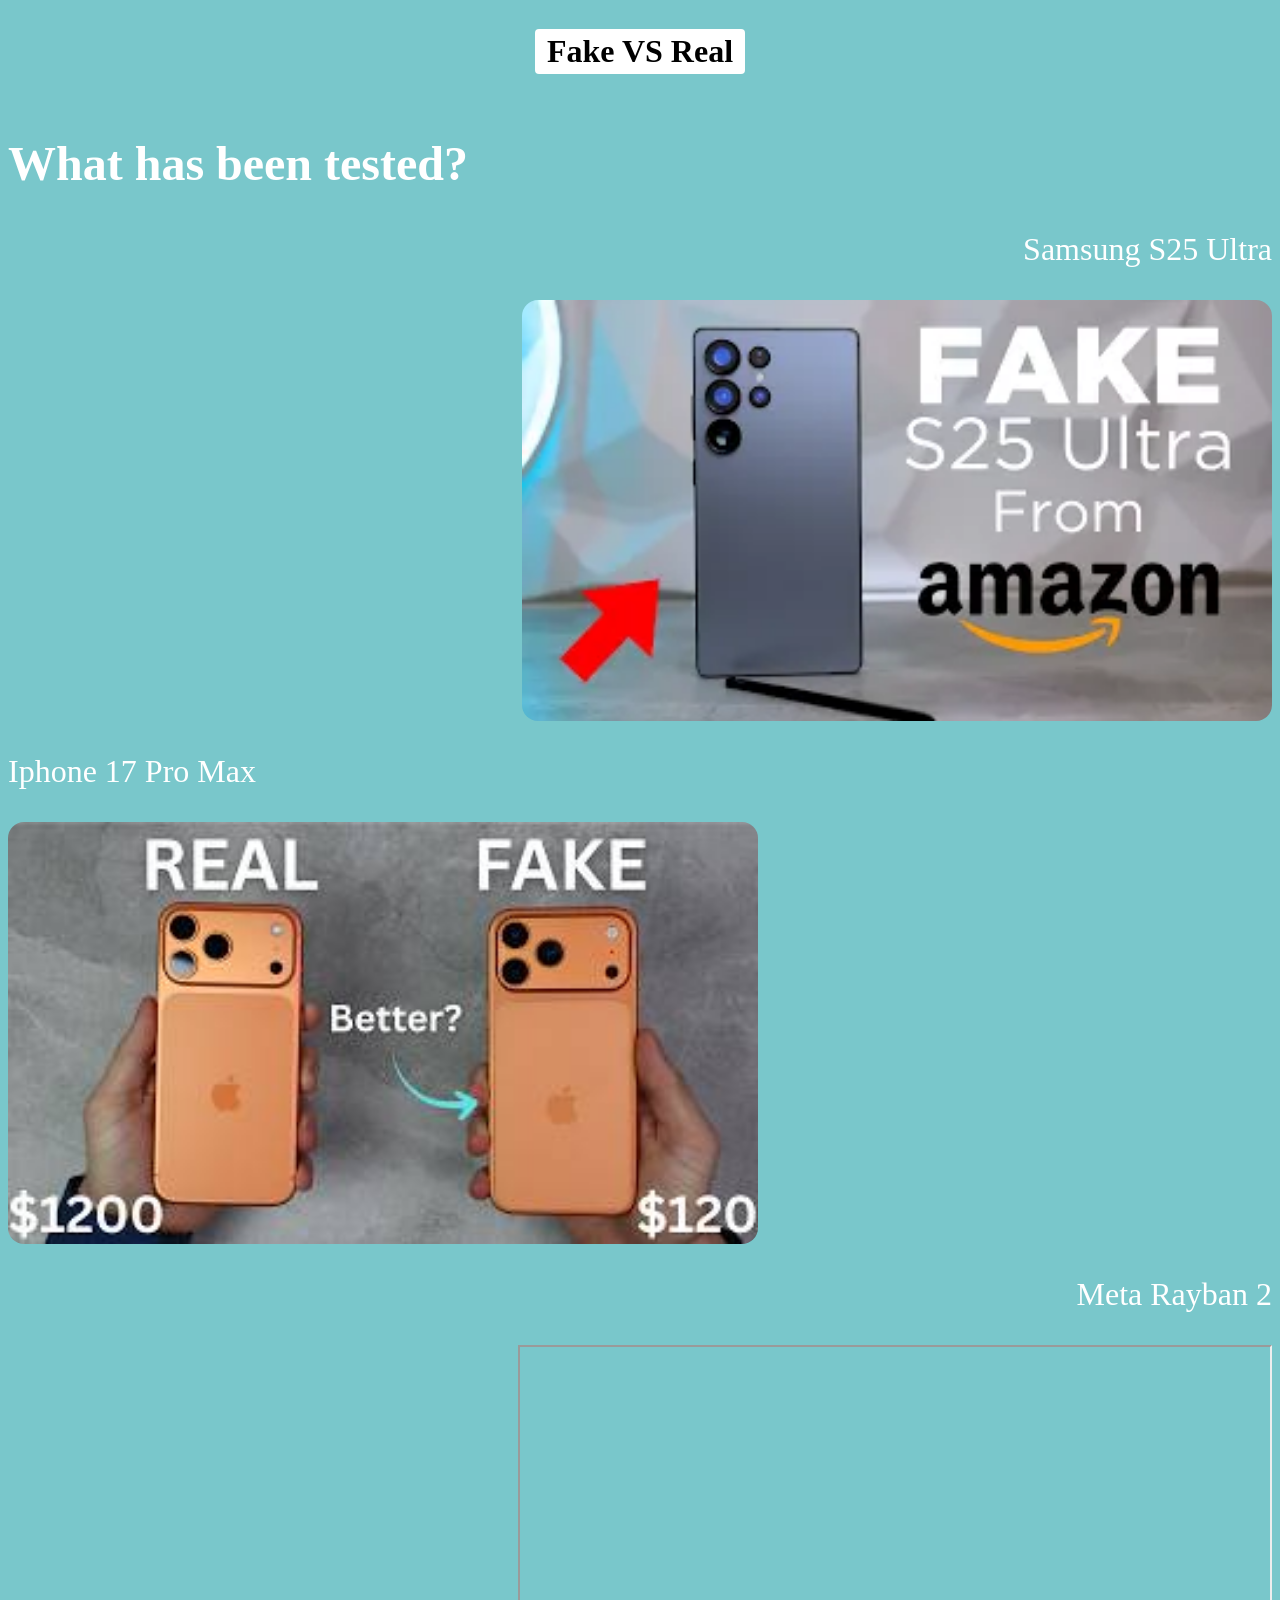
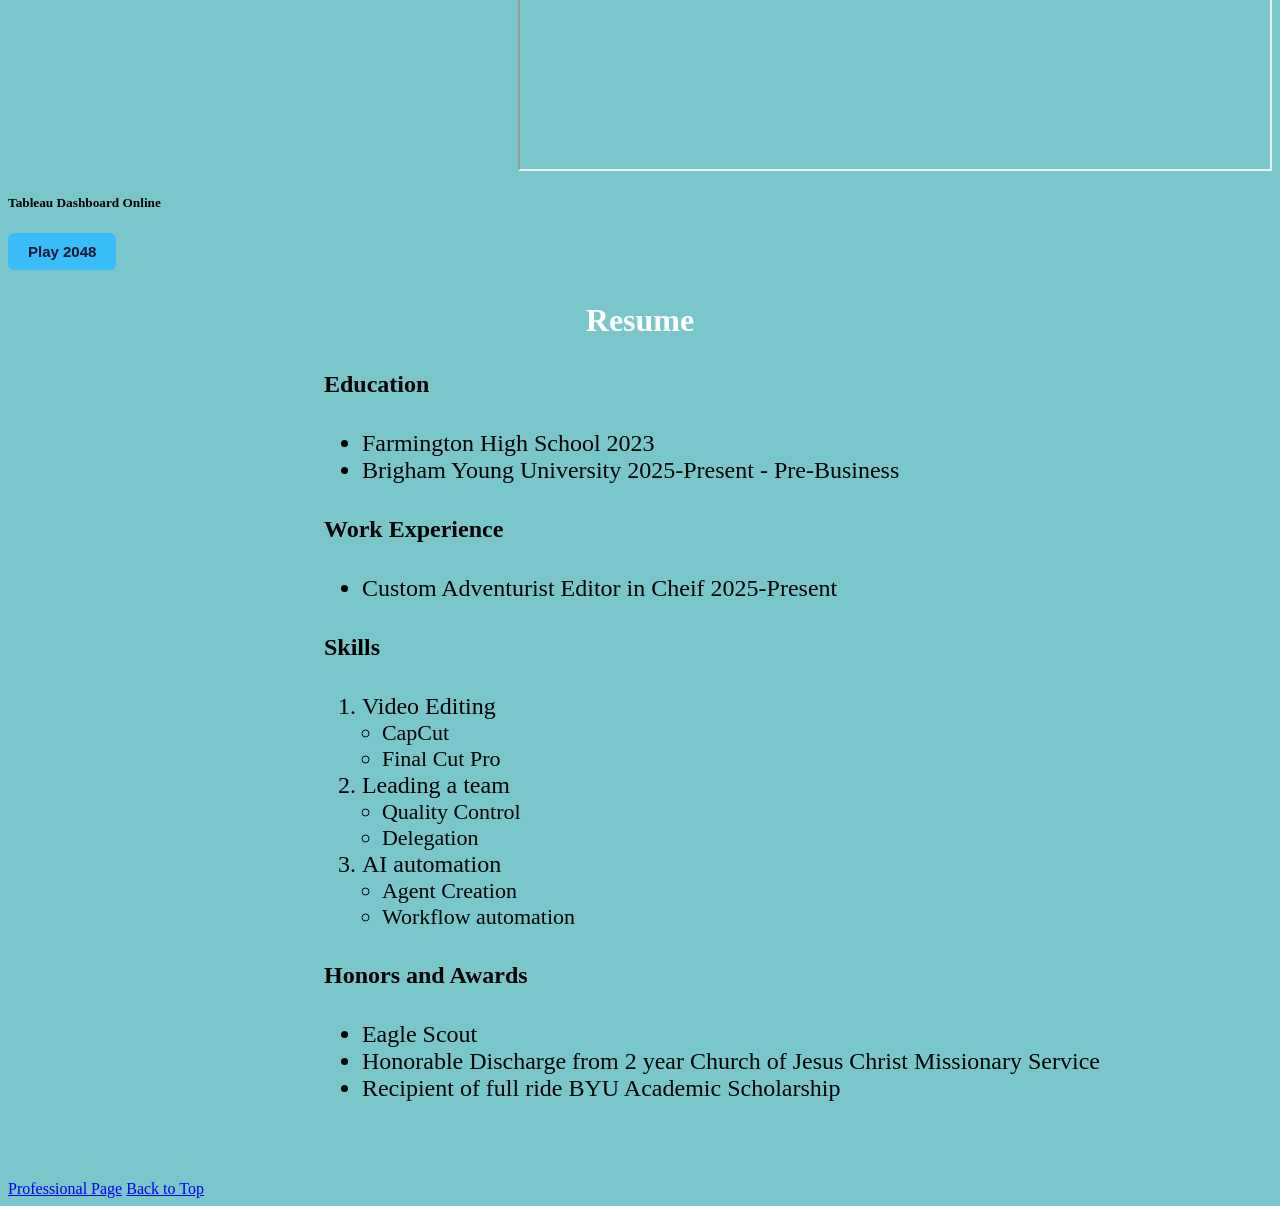
<file: Scratch.html>
<html>

<head>
    <title>Scratch Page</title>
    <link rel="stylesheet" href="../css/Scratch.css">
</head>

<body>
    <div class="centered">
        <h1 id="top">Fake VS Real</h1>
    </div>
    <h2>What has been tested?</h2>
    <div class="item align-right">
        <p>Samsung S25 Ultra</p>
        <img src="../assets/img/MyImages/S25 Ultra.webp" alt="Samsung S25 Ultra" width="750" class="rounded">
    </div>

    <div class="item align-left">
        <p>Iphone 17 Pro Max</p>
        <img src="../assets/img/MyImages/Iphone 17 Pro Max Thumbnail.jpg" alt="Iphone 17 Pro Max" width="750"
            class="rounded">
    </div>

    <div class="item align-right">
        <p>Meta Rayban 2</p>
        <iframe width="750" height="422" src="https://www.youtube.com/embed/rvVfkkMBu3c"
            title="YouTube video player"></iframe>
    </div>



    <h5>Tableau Dashboard Online</h5>
    <p style="margin: 12px 0;">
        <a href="Webapp.html" style="
            display: inline-block;
            padding: 10px 20px;
            background: #38bdf8;
            color: #0f172a;
            font-family: sans-serif;
            font-weight: bold;
            font-size: 15px;
            border-radius: 6px;
            text-decoration: none;
        ">Play 2048</a>
    </p>

    <div class='tableauPlaceholder' id='viz1775938142286' style='position: relative'><noscript><a href='#'><img
                    alt='Sheet 2 '
                    src='https:&#47;&#47;public.tableau.com&#47;static&#47;images&#47;Ta&#47;Table1Tableau&#47;Sheet2&#47;1_rss.png'
                    style='border: none' /></a></noscript><object class='tableauViz' style='display:none;'>
            <param name='host_url' value='https%3A%2F%2Fpublic.tableau.com%2F' />
            <param name='embed_code_version' value='3' />
            <param name='site_root' value='' />
            <param name='name' value='Table1Tableau&#47;Sheet2' />
            <param name='tabs' value='no' />
            <param name='toolbar' value='yes' />
            <param name='static_image'
                value='https:&#47;&#47;public.tableau.com&#47;static&#47;images&#47;Ta&#47;Table1Tableau&#47;Sheet2&#47;1.png' />
            <param name='animate_transition' value='yes' />
            <param name='display_static_image' value='yes' />
            <param name='display_spinner' value='yes' />
            <param name='display_overlay' value='yes' />
            <param name='display_count' value='yes' />
            <param name='language' value='en-US' />
            <param name='filter' value='publish=yes' />
        </object></div>
    <script type='text/javascript'>                    var
            divElement = document.getElementById('viz1775938142286'); var
                vizElement = divElement.getElementsByTagName('object')[0];
        vizElement.style.width = '100%'; vizElement.style.height = (divElement.offsetWidth * 0.75) + 'px';
        var scriptElement = document.createElement('script');


        scriptElement.src = 'https://public.tableau.com/javascripts/api/viz_v1.js';
        vizElement.parentNode.insertBefore(scriptElement, vizElement);
    </script>



    <h3>Resume</h3>
    <h4>
        Education
    </h4>
    <ul>
        <li>
            Farmington High School 2023
        </li>
        <li>
            Brigham Young University 2025-Present - Pre-Business
        </li>
    </ul>
    <h4>Work Experience</h4>
    <ul>
        <li>
            Custom Adventurist Editor in Cheif 2025-Present
        </li>
    </ul>
    <h4>Skills</h4>
    <ol>
        <li>
            Video Editing
            <ul>
                <li>CapCut</li>
                <li>Final Cut Pro</li>
            </ul>
        </li>
        <li>
            Leading a team
            <ul>
                <li>Quality Control</li>
                <li>Delegation</li>
            </ul>
        </li>
        <li>
            AI automation
            <ul>
                <li>Agent Creation</li>
                <li>Workflow automation</li>
            </ul>
        </li>
    </ol>

    <h4>Honors and Awards</h4>
    <ul>
        <li>
            Eagle Scout
        </li>
        <li>
            Honorable Discharge from 2 year Church of Jesus Christ Missionary Service
        </li>
        <li>
            Recipient of full ride BYU Academic Scholarship
        </li>

    </ul>
    <br><br><br>
    <a href="../index.html">Professional Page</a>
    <a href="#top">Back to Top</a>
</body>

</html>
</file>
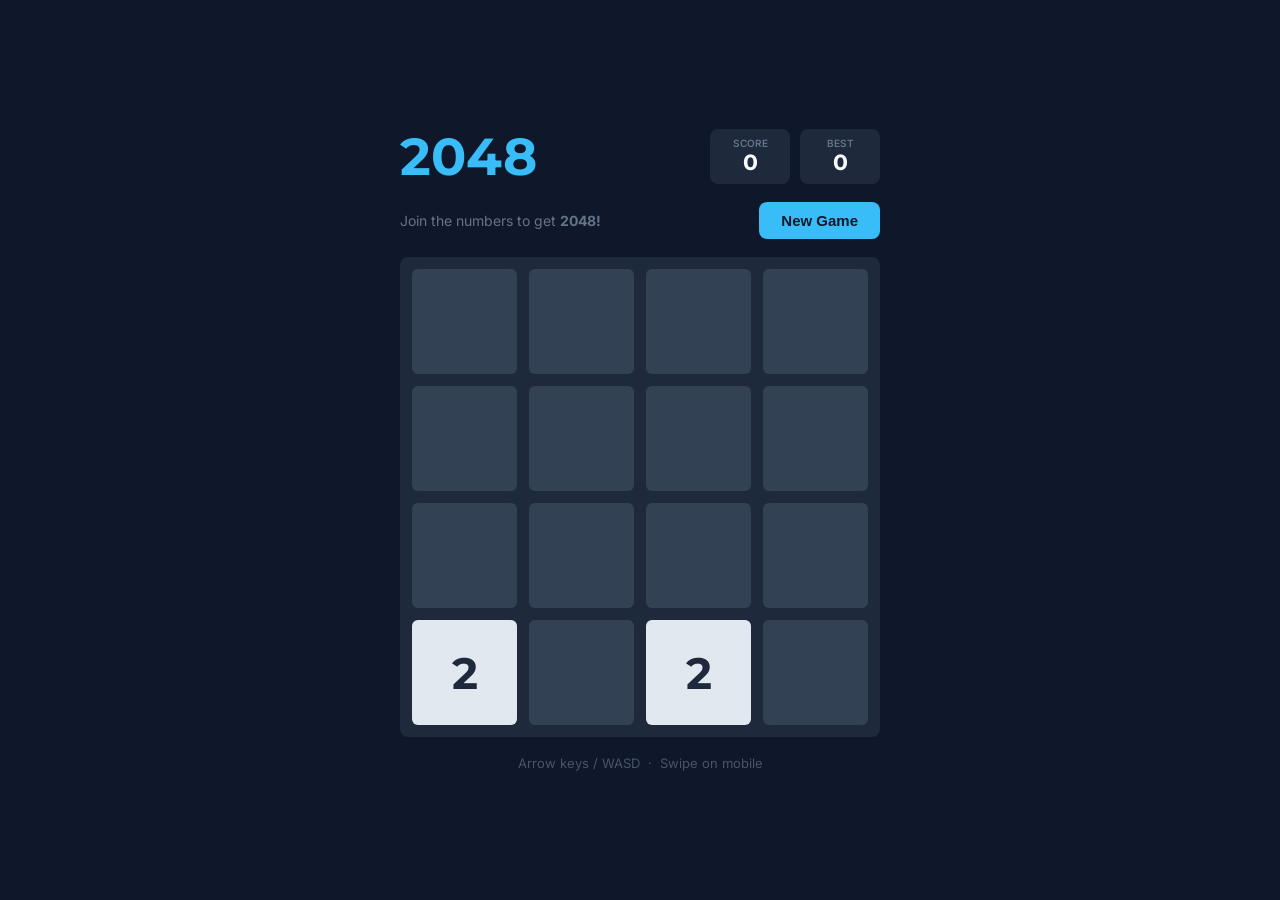
<file: Webapp.html>
<!DOCTYPE html>
<html lang="en">
<head>
    <meta charset="UTF-8">
    <meta name="viewport" content="width=device-width, initial-scale=1.0, maximum-scale=1.0, user-scalable=no">
    <title>2048 Premium | Portfolio App</title>
    <link href="https://fonts.googleapis.com/css2?family=Montserrat:wght@700&family=Inter:wght@400;600&display=swap" rel="stylesheet">
    <style>
        :root {
            --bg: #0f172a;
            --board-bg: #1e293b;
            --cell-bg: #334155;
            --accent: #38bdf8;
            --gap: 12px;
            --radius: 8px;
            --dur: 120ms;
        }

        * { box-sizing: border-box; margin: 0; padding: 0; }

        body {
            font-family: 'Inter', sans-serif;
            background: var(--bg);
            color: #f8fafc;
            min-height: 100vh;
            display: flex;
            flex-direction: column;
            align-items: center;
            justify-content: center;
            overflow: hidden;
            touch-action: none;
        }

        .wrap { display: flex; flex-direction: column; gap: 18px; padding: 20px; }

        header { display: flex; justify-content: space-between; align-items: center; }
        h1 { font-family:'Montserrat',sans-serif; font-size:52px; color:var(--accent); line-height:1; }
        .scores { display:flex; gap:10px; }
        .score-box { background:var(--board-bg); border-radius:var(--radius); padding:8px 16px; text-align:center; min-width:80px; }
        .score-label { font-size:10px; text-transform:uppercase; color:#64748b; font-weight:600; }
        .score-val { font-family:'Montserrat',sans-serif; font-size:22px; font-weight:700; }

        .controls { display:flex; justify-content:space-between; align-items:center; }
        .controls p { color:#64748b; font-size:14px; }

        .btn { background:var(--accent); color:var(--bg); border:none; padding:10px 22px; border-radius:var(--radius); font-weight:700; font-size:15px; cursor:pointer; transition:opacity .1s,transform .1s; }
        .btn:hover { opacity:.85; }
        .btn:active { transform:scale(.95); }
        .btn.alt { background:#475569; color:#f8fafc; }

        /* Board */
        #board {
            position: relative;
            background: var(--board-bg);
            border-radius: var(--radius);
            /* width/height set by JS */
        }

        /* Background cell grid */
        #cells {
            position: absolute;
            inset: var(--gap);
            display: grid;
            grid-template-columns: repeat(4,1fr);
            grid-template-rows: repeat(4,1fr);
            gap: var(--gap);
            pointer-events: none;
        }
        .cell { background:var(--cell-bg); border-radius:6px; }

        /* Tiles */
        .tile {
            position: absolute;
            top: 0; left: 0;
            display: flex;
            align-items: center;
            justify-content: center;
            font-family: 'Montserrat', sans-serif;
            font-weight: 700;
            border-radius: 6px;
            /* transition added/removed via JS to control when animation fires */
            will-change: transform;
            z-index: 10;
        }
        .tile.sliding { transition: transform var(--dur) ease-in-out; }
        .tile.is-new  { animation: tAppear .18s ease-out; }
        .tile.is-merged { animation: tPop .12s ease-out var(--dur) both; z-index:20; }

        @keyframes tAppear {
            from { opacity:0; transform: var(--pos) scale(0); }
            to   { opacity:1; transform: var(--pos) scale(1); }
        }
        @keyframes tPop {
            0%   { transform: var(--pos) scale(1); }
            50%  { transform: var(--pos) scale(1.18); }
            100% { transform: var(--pos) scale(1); }
        }

        /* Tile colours */
        .t2    { background:#e2e8f0; color:#1e293b; }
        .t4    { background:#cbd5e1; color:#1e293b; }
        .t8    { background:#fb923c; color:#fff; }
        .t16   { background:#f97316; color:#fff; }
        .t32   { background:#ef4444; color:#fff; }
        .t64   { background:#dc2626; color:#fff; }
        .t128  { background:#facc15; color:#fff; box-shadow:0 0 12px rgba(250,204,21,.5); }
        .t256  { background:#eab308; color:#fff; box-shadow:0 0 16px rgba(234,179,8,.6); }
        .t512  { background:#ca8a04; color:#fff; box-shadow:0 0 20px rgba(202,138,4,.7); }
        .t1024 { background:#22c55e; color:#fff; }
        .t2048 { background:#10b981; color:#fff; box-shadow:0 0 28px rgba(16,185,129,.8); }
        .tbig  { background:#0ea5e9; color:#fff; }

        /* Overlay */
        #overlay {
            position: absolute; inset:0;
            background: rgba(15,23,42,.88);
            backdrop-filter: blur(6px);
            border-radius: var(--radius);
            z-index: 200;
            display: none;
            flex-direction: column;
            align-items: center;
            justify-content: center;
            text-align: center;
            gap: 14px;
        }
        #overlay.on { display:flex; animation: fadeIn .3s ease; }
        @keyframes fadeIn { from{opacity:0} to{opacity:1} }
        #overlay h2 { font-family:'Montserrat',sans-serif; font-size:40px; }
        #overlay p  { color:#94a3b8; font-size:17px; }
        .ov-btns { display:flex; gap:10px; }

        .hint { font-size:13px; color:#475569; text-align:center; }
    </style>
</head>
<body>
<div class="wrap">
    <header>
        <h1>2048</h1>
        <div class="scores">
            <div class="score-box">
                <div class="score-label">Score</div>
                <div class="score-val" id="score">0</div>
            </div>
            <div class="score-box">
                <div class="score-label">Best</div>
                <div class="score-val" id="best">0</div>
            </div>
        </div>
    </header>

    <div class="controls">
        <p>Join the numbers to get <strong>2048!</strong></p>
        <button class="btn" id="btnNew">New Game</button>
    </div>

    <div id="board">
        <div id="cells">
            <div class="cell"></div><div class="cell"></div><div class="cell"></div><div class="cell"></div>
            <div class="cell"></div><div class="cell"></div><div class="cell"></div><div class="cell"></div>
            <div class="cell"></div><div class="cell"></div><div class="cell"></div><div class="cell"></div>
            <div class="cell"></div><div class="cell"></div><div class="cell"></div><div class="cell"></div>
        </div>
        <div id="overlay">
            <h2 id="ov-h"></h2>
            <p  id="ov-p"></p>
            <div class="ov-btns">
                <button class="btn"     id="ov-new">New Game</button>
                <button class="btn alt" id="ov-keep" style="display:none">Keep Going</button>
            </div>
        </div>
    </div>

    <p class="hint">Arrow keys / WASD &nbsp;·&nbsp; Swipe on mobile</p>
</div>

<script>
const N   = 4;    // grid size
const GAP = 12;   // px between cells
const DUR = 120;  // animation ms

/* ─── DOM refs ─── */
const boardEl = document.getElementById('board');
const overlay = document.getElementById('overlay');
const scoreEl = document.getElementById('score');
const bestEl  = document.getElementById('best');
const ovH     = document.getElementById('ov-h');
const ovP     = document.getElementById('ov-p');
const ovNew   = document.getElementById('ov-new');
const ovKeep  = document.getElementById('ov-keep');

/* ─── Sizing ─── */
let SZ;   // tile px
function resize() {
    const avail = Math.min(window.innerWidth - 40, 480);
    const board = Math.floor(avail);
    SZ = (board - GAP * (N + 1)) / N;
    boardEl.style.width  = board + 'px';
    boardEl.style.height = board + 'px';
    // reposition any live tiles
    boardEl.querySelectorAll('.tile').forEach(el => {
        const r = +el.dataset.r, c = +el.dataset.c;
        applyPos(el, r, c, false);
        el.style.width  = SZ + 'px';
        el.style.height = SZ + 'px';
        el.style.fontSize = fs(+el.dataset.v) + 'px';
    });
}
resize();
window.addEventListener('resize', resize);

/* ─── Helpers ─── */
function px(r, c) {
    return { x: GAP + c * (SZ + GAP), y: GAP + r * (SZ + GAP) };
}
function applyPos(el, r, c, animate) {
    const {x, y} = px(r, c);
    const t = `translate(${x}px,${y}px)`;
    // Update CSS custom property used by @keyframes
    el.style.setProperty('--pos', t);
    if (animate) {
        el.classList.add('sliding');
    } else {
        el.classList.remove('sliding');
    }
    el.style.transform = t;
}
function fs(v) {
    if (v < 100)   return SZ * 0.42;
    if (v < 1000)  return SZ * 0.35;
    if (v < 10000) return SZ * 0.28;
    return SZ * 0.22;
}
function cls(v) {
    return ({2:'t2',4:'t4',8:'t8',16:'t16',32:'t32',64:'t64',
             128:'t128',256:'t256',512:'t512',1024:'t1024',2048:'t2048'})[v] || 'tbig';
}

/* ─── State ─── */
let grid;       // N×N of {v, el, id} or null
let score, best, uid, won, keepGoing, busy;
best = +(localStorage.getItem('2048best') || 0);
bestEl.textContent = best;

/* ─── Tile creation ─── */
function spawnEl(r, c, v, isNew) {
    const el = document.createElement('div');
    el.className = `tile ${cls(v)}`;
    el.textContent = v;
    el.dataset.r = r; el.dataset.c = c; el.dataset.v = v;
    el.style.width  = SZ + 'px';
    el.style.height = SZ + 'px';
    el.style.fontSize = fs(v) + 'px';
    // Place WITHOUT transition — guarantees browser knows start position
    applyPos(el, r, c, false);
    if (isNew) el.classList.add('is-new');
    boardEl.appendChild(el);
    return el;
}

/* ─── Init ─── */
function init() {
    boardEl.querySelectorAll('.tile').forEach(e => e.remove());
    grid = Array.from({length:N}, () => Array(N).fill(null));
    score = 0; won = false; keepGoing = false; busy = false;
    scoreEl.textContent = 0;
    overlay.classList.remove('on');
    addTile(); addTile();
}

function addTile(animate=false) {
    const empty = [];
    for (let r=0;r<N;r++) for (let c=0;c<N;c++) if (!grid[r][c]) empty.push({r,c});
    if (!empty.length) return;
    const {r,c} = empty[Math.floor(Math.random()*empty.length)];
    const v = Math.random()<.9 ? 2 : 4;
    grid[r][c] = {v, el: spawnEl(r,c,v,animate), id:++uid};
}

/* ─── Move computation (pure logic, no DOM) ─── */
function compute(dir) {
    // Returns {ng: new grid state, scoreGain, moved}
    // ng cells: {id, v, mergedId?}  — mergedId = id of tile that was absorbed
    const ng = Array.from({length:N},()=>Array(N).fill(null));
    const merged = Array.from({length:N},()=>Array(N).fill(false));
    let scoreGain=0, moved=false;

    // Copy references
    for (let r=0;r<N;r++) for(let c=0;c<N;c++) if(grid[r][c]) ng[r][c]={...grid[r][c]};

    // For each direction, traverse in the right order and "push" tiles
    const rOrder = dir===3?[3,2,1,0]:[0,1,2,3];
    const cOrder = dir===2?[3,2,1,0]:[0,1,2,3];
    const dr = dir===1?-1:dir===3?1:0;
    const dc = dir===0?-1:dir===2?1:0;

    if (dr===0) {
        // horizontal
        for (let r=0;r<N;r++) {
            for (const c of cOrder) {
                if (!ng[r][c]) continue;
                let tc=c;
                // slide as far as possible
                for(;;){
                    const nc=tc+dc; if(nc<0||nc>=N||ng[r][nc]) break;
                    ng[r][nc]=ng[r][tc]; ng[r][tc]=null; tc=nc; moved=true;
                }
                // merge?
                const nc=tc+dc;
                if (nc>=0&&nc<N&&ng[r][nc]&&ng[r][nc].v===ng[r][tc].v&&!merged[r][nc]) {
                    const winner=ng[r][nc], loser=ng[r][tc];
                    ng[r][nc]={...winner, v:winner.v*2, mergedId:loser.id};
                    ng[r][tc]=null; merged[r][nc]=true;
                    scoreGain+=ng[r][nc].v; moved=true;
                }
            }
        }
    } else {
        // vertical
        for (let c=0;c<N;c++) {
            for (const r of rOrder) {
                if (!ng[r][c]) continue;
                let tr=r;
                for(;;){
                    const nr=tr+dr; if(nr<0||nr>=N||ng[nr][c]) break;
                    ng[nr][c]=ng[tr][c]; ng[tr][c]=null; tr=nr; moved=true;
                }
                const nr=tr+dr;
                if (nr>=0&&nr<N&&ng[nr][c]&&ng[nr][c].v===ng[tr][c].v&&!merged[nr][c]) {
                    const winner=ng[nr][c], loser=ng[tr][c];
                    ng[nr][c]={...winner, v:winner.v*2, mergedId:loser.id};
                    ng[tr][c]=null; merged[nr][c]=true;
                    scoreGain+=ng[nr][c].v; moved=true;
                }
            }
        }
    }
    return {ng, scoreGain, moved};
}

/* ─── The key animation fix ─── */
function doMove(dir) {
    if (busy) return;
    const {ng, scoreGain, moved} = compute(dir);
    if (!moved) return;
    busy = true;

    // Build lookup: id → {el, r, c} from current grid
    const byId = new Map();
    for (let r=0;r<N;r++) for(let c=0;c<N;c++) if(grid[r][c]) byId.set(grid[r][c].id, {el:grid[r][c].el, r, c});

    // Determine all moves from each tile's current pos → new pos
    // Also collect "loser" els that need to slide to merge spot then disappear
    const toSlide   = []; // {el, fromR, fromC, toR, toC}
    const toDestroy = []; // els to remove after animation
    const winnerUpdates = []; // {el, v, r, c} — winner tiles that need value update

    for (let r=0;r<N;r++) {
        for (let c=0;c<N;c++) {
            const cell = ng[r][c];
            if (!cell) continue;

            const orig = byId.get(cell.id);
            if (!orig) continue;

            if (orig.r !== r || orig.c !== c)
                toSlide.push({el:orig.el, fromR:orig.r, fromC:orig.c, toR:r, toC:c});

            if (cell.mergedId !== undefined) {
                const loser = byId.get(cell.mergedId);
                if (loser) {
                    toSlide.push({el:loser.el, fromR:loser.r, fromC:loser.c, toR:r, toC:c});
                    toDestroy.push(loser.el);
                }
                winnerUpdates.push({el:orig.el, v:cell.v, r, c});
            }
        }
    }

    // ── THE FIX ──
    // Step A: strip any residual 'sliding' class, force all tiles to their
    //         CURRENT position with no transition. This is the "snapshot" frame.
    byId.forEach(({el, r, c}) => {
        el.classList.remove('sliding', 'is-merged', 'is-new');
        applyPos(el, r, c, false);  // transition:none, current position
    });

    // Step B: First rAF — browser paints the snapshot (starting positions)
    requestAnimationFrame(() => {
        // Step C: Second rAF — NOW add transitions and set destination positions.
        //         Because the browser has already committed the snapshot,
        //         it can interpolate from old → new, producing a visible slide.
        requestAnimationFrame(() => {
            toSlide.forEach(({el, toR, toC}) => applyPos(el, toR, toC, true));

            // Step D: after animation completes, clean up and spawn new tile
            setTimeout(() => {
                toDestroy.forEach(el => el.remove());
                winnerUpdates.forEach(({el, v, r, c}) => {
                    el.className = `tile ${cls(v)} is-merged`;
                    el.textContent = v;
                    el.dataset.v = v;
                    el.style.fontSize = fs(v) + 'px';
                    el.style.setProperty('--pos', `translate(${px(r,c).x}px,${px(r,c).y}px)`);
                });

                // Commit ng to grid
                grid = Array.from({length:N}, () => Array(N).fill(null));
                for (let r=0;r<N;r++) for (let c=0;c<N;c++) {
                    const cell = ng[r][c];
                    if (!cell) continue;
                    const orig = byId.get(cell.id);
                    if (orig) {
                        orig.el.dataset.r = r; orig.el.dataset.c = c;
                        grid[r][c] = {v:cell.v, el:orig.el, id:cell.id};
                    }
                }

                // Score
                if (scoreGain) {
                    score += scoreGain;
                    scoreEl.textContent = score;
                    if (score > best) { best=score; bestEl.textContent=best; localStorage.setItem('2048best',best); }
                }

                // Win check
                if (!won && !keepGoing) {
                    for (let r=0;r<N;r++) for(let c=0;c<N;c++)
                        if (grid[r][c]&&grid[r][c].v===2048) { won=true; showOverlay('You Win! 🎉','You reached 2048!',true); }
                }

                addTile(true);
                busy = false;
                if (!canMove()) showOverlay('Game Over','No moves left!',false);
            }, DUR + 20);
        });
    });
}

function canMove() {
    for(let r=0;r<N;r++) for(let c=0;c<N;c++) {
        if (!grid[r][c]) return true;
        if (c+1<N&&grid[r][c+1]&&grid[r][c].v===grid[r][c+1].v) return true;
        if (r+1<N&&grid[r+1][c]&&grid[r][c].v===grid[r+1][c].v) return true;
    }
    return false;
}

function showOverlay(h, p, keepBtn) {
    ovH.textContent = h; ovP.textContent = p;
    ovKeep.style.display = keepBtn ? 'inline-block' : 'none';
    overlay.classList.add('on');
}

/* ─── Input ─── */
document.getElementById('btnNew').addEventListener('click', init);
ovNew.addEventListener('click', init);
ovKeep.addEventListener('click', () => { keepGoing=true; overlay.classList.remove('on'); });

window.addEventListener('keydown', e => {
    const map = {ArrowLeft:0,a:0,ArrowUp:1,w:1,ArrowRight:2,d:2,ArrowDown:3,s:3};
    if (e.key in map) { e.preventDefault(); doMove(map[e.key]); }
});

let tx0=0, ty0=0;
boardEl.addEventListener('touchstart', e=>{ tx0=e.touches[0].clientX; ty0=e.touches[0].clientY; },{passive:true});
boardEl.addEventListener('touchend', e=>{
    const dx=e.changedTouches[0].clientX-tx0, dy=e.changedTouches[0].clientY-ty0;
    if (Math.max(Math.abs(dx),Math.abs(dy))<20) return;
    doMove(Math.abs(dx)>Math.abs(dy) ? (dx<0?0:2) : (dy<0?1:3));
},{passive:true});

/* ─── Start ─── */
uid=0;
init();
</script>
</body>
</html>
</file>
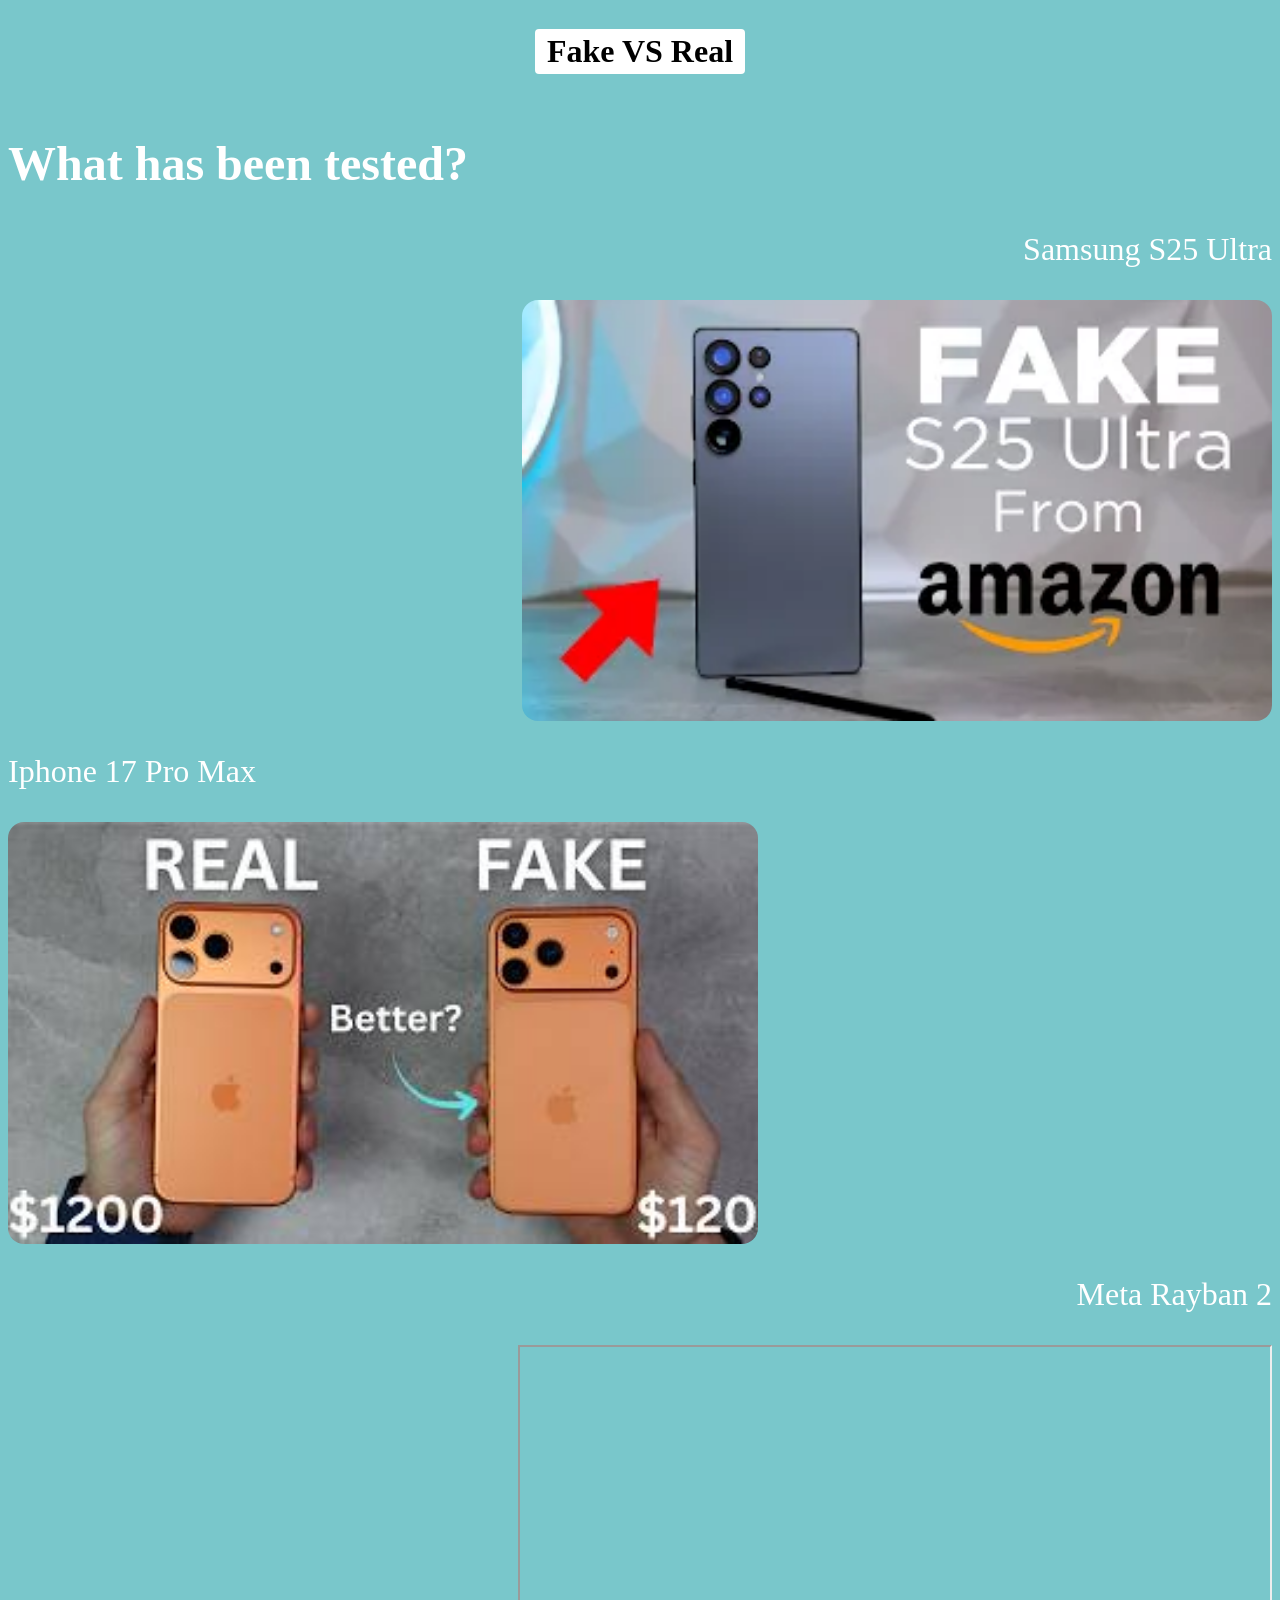
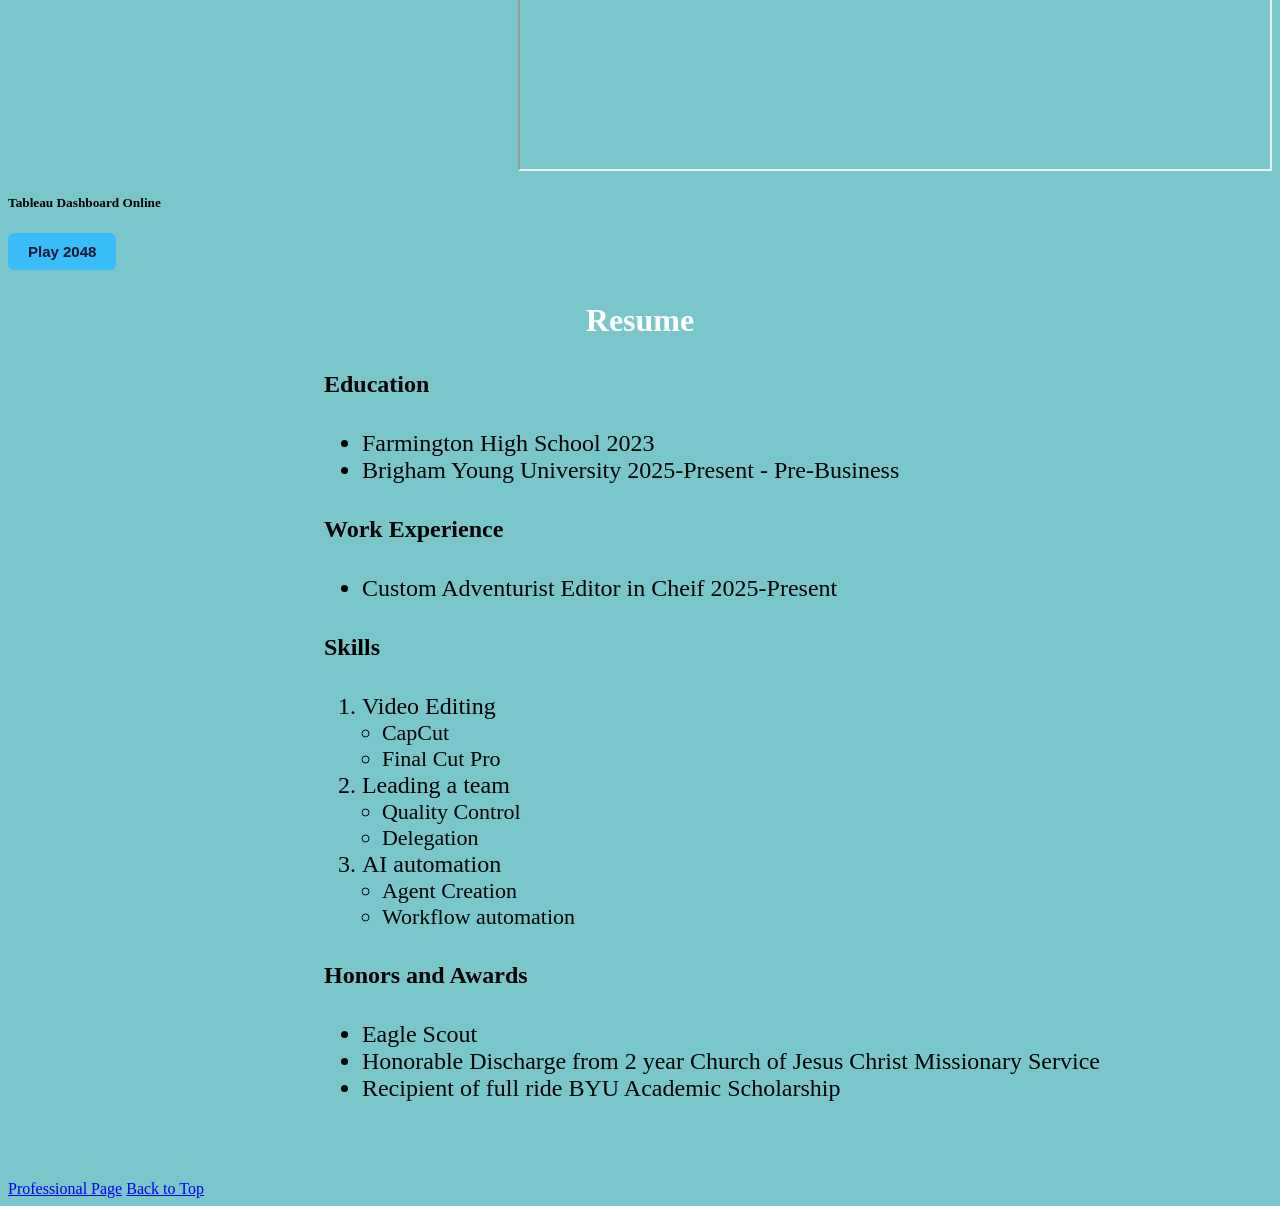
<file: Scratch/Scratch.html>
<html>

<head>
    <title>Scratch Page</title>
    <link rel="stylesheet" href="../css/Scratch.css">
</head>

<body>
    <div class="centered">
        <h1 id="top">Fake VS Real</h1>
    </div>
    <h2>What has been tested?</h2>
    <div class="item align-right">
        <p>Samsung S25 Ultra</p>
        <img src="../assets/img/MyImages/S25 Ultra.webp" alt="Samsung S25 Ultra" width="750" class="rounded">
    </div>

    <div class="item align-left">
        <p>Iphone 17 Pro Max</p>
        <img src="../assets/img/MyImages/Iphone 17 Pro Max Thumbnail.jpg" alt="Iphone 17 Pro Max" width="750"
            class="rounded">
    </div>

   <div class="item align-right">
        <p>Meta Rayban 2</p>
        <iframe width="750" height="422" src="https://www.youtube.com/embed/rvVfkkMBu3c"
            title="YouTube video player"></iframe>
    </div>



    <h5>Tableau Dashboard Online</h5>
    <p style="margin: 12px 0;">
        <a href="Webapp.html" style="
            display: inline-block;
            padding: 10px 20px;
            background: #38bdf8;
            color: #0f172a;
            font-family: sans-serif;
            font-weight: bold;
            font-size: 15px;
            border-radius: 6px;
            text-decoration: none;
        ">Play 2048</a>
    </p>

    <div class='tableauPlaceholder' id='viz1775938142286' style='position: relative'><noscript><a href='#'><img
                    alt='Sheet 2 '
                    src='https:&#47;&#47;public.tableau.com&#47;static&#47;images&#47;Ta&#47;Table1Tableau&#47;Sheet2&#47;1_rss.png'
                    style='border: none' /></a></noscript><object class='tableauViz' style='display:none;'>
            <param name='host_url' value='https%3A%2F%2Fpublic.tableau.com%2F' />
            <param name='embed_code_version' value='3' />
            <param name='site_root' value='' />
            <param name='name' value='Table1Tableau&#47;Sheet2' />
            <param name='tabs' value='no' />
            <param name='toolbar' value='yes' />
            <param name='static_image'
                value='https:&#47;&#47;public.tableau.com&#47;static&#47;images&#47;Ta&#47;Table1Tableau&#47;Sheet2&#47;1.png' />
            <param name='animate_transition' value='yes' />
            <param name='display_static_image' value='yes' />
            <param name='display_spinner' value='yes' />
            <param name='display_overlay' value='yes' />
            <param name='display_count' value='yes' />
            <param name='language' value='en-US' />
            <param name='filter' value='publish=yes' />
        </object></div>
    <script type='text/javascript'>                    var
            divElement = document.getElementById('viz1775938142286'); var
                vizElement = divElement.getElementsByTagName('object')[0];
        vizElement.style.width = '100%'; vizElement.style.height = (divElement.offsetWidth * 0.75) + 'px';
        var scriptElement = document.createElement('script');


        scriptElement.src = 'https://public.tableau.com/javascripts/api/viz_v1.js';
        vizElement.parentNode.insertBefore(scriptElement, vizElement);
    </script>



    <h3>Resume</h3>
    <h4>
        Education
    </h4>
    <ul>
        <li>
            Farmington High School 2023
        </li>
        <li>
            Brigham Young University 2025-Present - Pre-Business
        </li>
    </ul>
    <h4>Work Experience</h4>
    <ul>
        <li>
            Custom Adventurist Editor in Cheif 2025-Present
        </li>
    </ul>
    <h4>Skills</h4>
    <ol>
        <li>
            Video Editing
            <ul>
                <li>CapCut</li>
                <li>Final Cut Pro</li>
            </ul>
        </li>
        <li>
            Leading a team
            <ul>
                <li>Quality Control</li>
                <li>Delegation</li>
            </ul>
        </li>
        <li>
            AI automation
            <ul>
                <li>Agent Creation</li>
                <li>Workflow automation</li>
            </ul>
        </li>
    </ol>

    <h4>Honors and Awards</h4>
    <ul>
        <li>
            Eagle Scout
        </li>
        <li>
            Honorable Discharge from 2 year Church of Jesus Christ Missionary Service
        </li>
        <li>
            Recipient of full ride BYU Academic Scholarship
        </li>

    </ul>
    <br><br><br>
    <a href="../index.html">Professional Page</a>
    <a href="#top">Back to Top</a>
</body>

</html>
</file>
<file: css/Scratch.css>
h1 {
    background-color: white;
    display: inline-block;
    padding: 4px 12px;
    border-radius: 4px;
}

.centered {
    text-align: center;
    font-family: 'Times New Roman', Times, serif;
}

body {
    background-color: #79c7cb;
    background-size: cover;
    background-position: center;
    font-family: 'Times New Roman', Times, serif;
}

.rounded {
    border-radius: 16px;
}

.item {
    margin: 24px 0;
}

.align-right {
    text-align: right;
}

.align-left {
    text-align: left;
}

h2 {
    font-size: 48px;
    color: white;
}

p {
    font-size: 32px;
    color: white;
}

h3 {
    font-size: 32px;
    color: white;
    text-align: center;
}

h4 {
    font-size: 24px;
    text-align: left;
    padding-left: 25%;
}

ul {
    font-size: 24px;
    text-align: left;
    padding-left: 28%;
}

ol {
    font-size: 24px;
    text-align: left;
    padding-left: 28%;
}

ol ul {
    font-size: 22px;
    padding-left: 20px;
    /* small relative indent, not the big 28% page offset */
}
</file>
